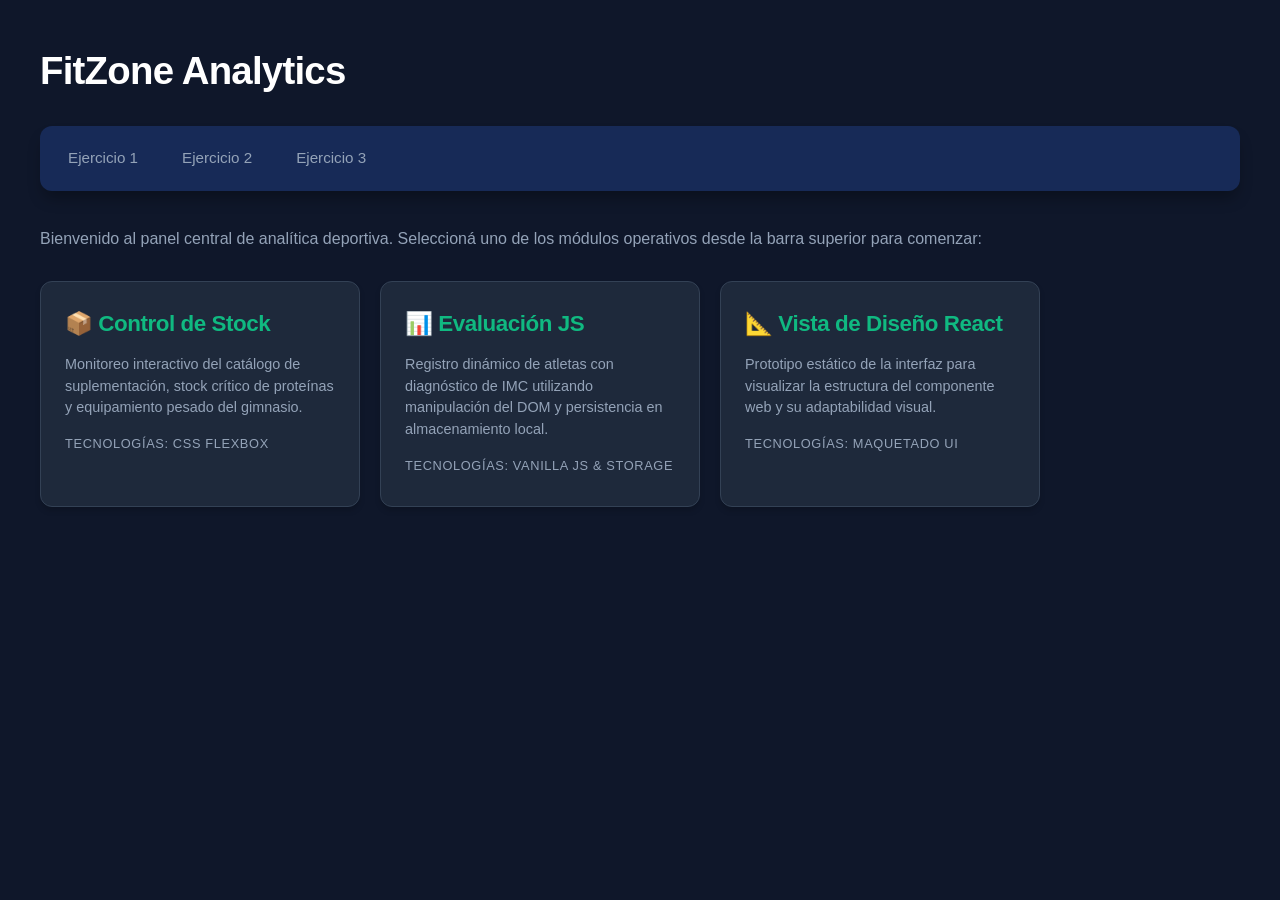
<file: index.html>
<!DOCTYPE html>
<html lang="es">
<head>
    <meta charset="UTF-8">
    <meta name="viewport" content="width=device-width, initial-scale=1.0">
    <title>FitZone Analytics - Inicio</title>
    <link rel="stylesheet" href="styles.css">
</head>
<body>
    <h1>FitZone Analytics</h1>
    
    <nav>
        
        <a href="flexbox.html">Ejercicio 1</a>
        <a href="personass.html">Ejercicio 2</a>
        <a href="react.html">Ejercicio 3</a>
    </nav>

    <p class="welcome-text">Bienvenido al panel central de analítica deportiva. Seleccioná uno de los módulos operativos desde la barra superior para comenzar:</p>

    <!-- Contenedores informativos sin los botones redundantes de abajo -->
    <div class="flex-container" style="margin-top: 30px;">
        
        <!-- Tarjeta 1: Stock -->
        <div class="card" style="width: 320px;">
            <h3 style="color: var(--accent-green); margin-bottom: 12px; font-size: 1.4rem;">📦 Control de Stock</h3>
            <p style="line-height: 1.5;">Monitoreo interactivo del catálogo de suplementación, stock crítico de proteínas y equipamiento pesado del gimnasio.</p>
            <p style="font-size: 0.8rem; color: var(--text-muted); text-transform: uppercase; letter-spacing: 0.05em; margin-top: 15px;">Tecnologías: CSS Flexbox</p>
        </div>

        <!-- Tarjeta 2: JS Nativo -->
        <div class="card" style="width: 320px;">
            <h3 style="color: var(--accent-green); margin-bottom: 12px; font-size: 1.4rem;">📊 Evaluación JS</h3>
            <p style="line-height: 1.5;">Registro dinámico de atletas con diagnóstico de IMC utilizando manipulación del DOM y persistencia en almacenamiento local.</p>
            <p style="font-size: 0.8rem; color: var(--text-muted); text-transform: uppercase; letter-spacing: 0.05em; margin-top: 15px;">Tecnologías: Vanilla JS & Storage</p>
        </div>

        <!-- Tarjeta 3: React (Solo Maqueta) -->
        <div class="card" style="width: 320px;">
            <h3 style="color: var(--accent-green); margin-bottom: 12px; font-size: 1.4rem;">📐 Vista de Diseño React</h3>
            <p style="line-height: 1.5;">Prototipo estático de la interfaz para visualizar la estructura del componente web y su adaptabilidad visual.</p>
            <p style="font-size: 0.8rem; color: var(--text-muted); text-transform: uppercase; letter-spacing: 0.05em; margin-top: 15px;">Tecnologías: Maquetado UI</p>
        </div>

    </div>
</body>
</html>
</file>
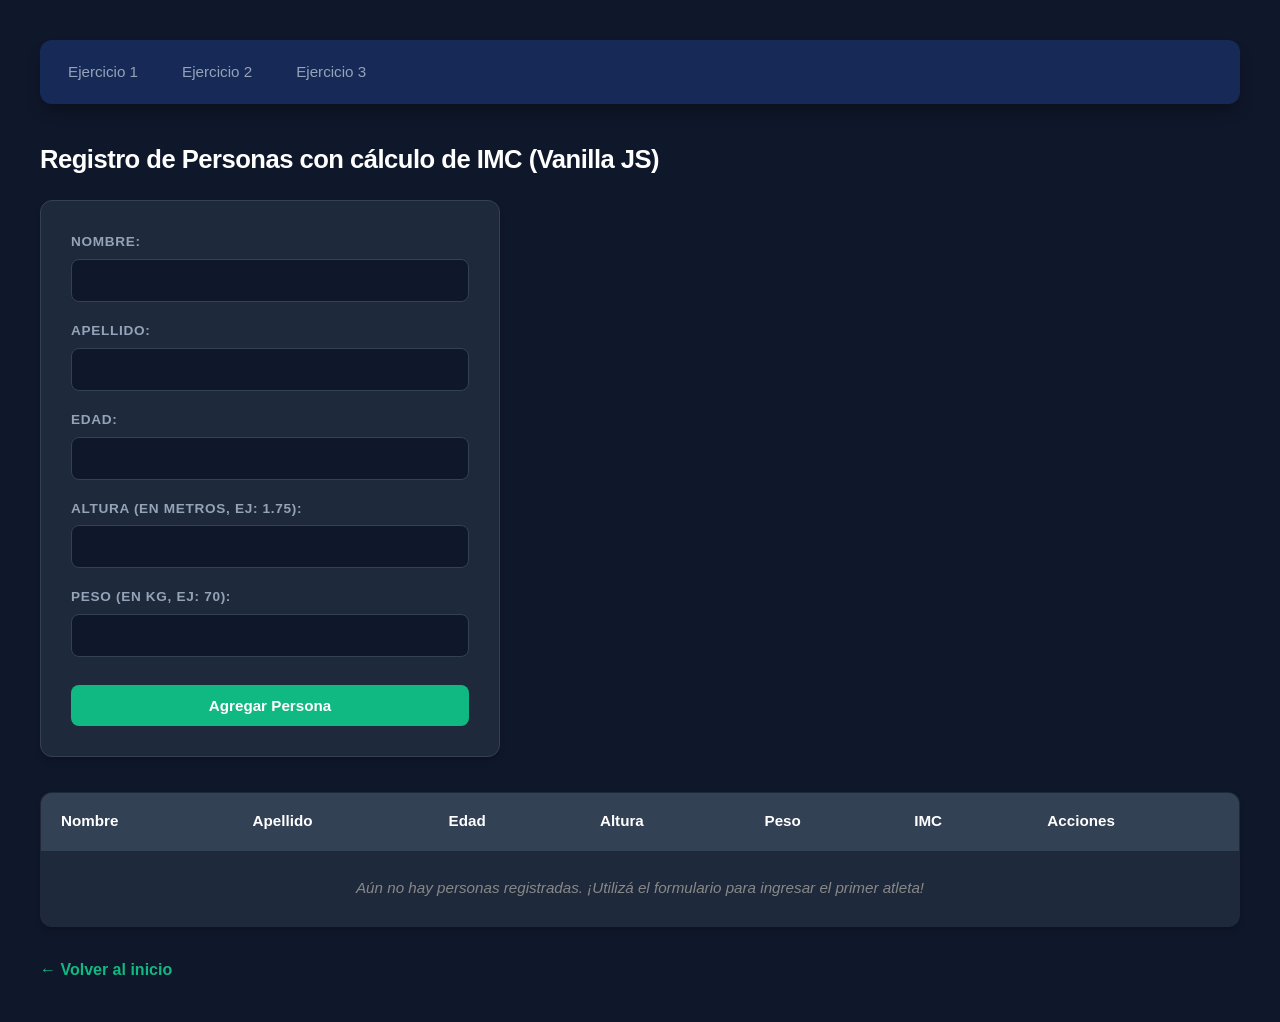
<file: personas.html>
<!DOCTYPE html>
<html lang="es">
<head>
    <meta charset="UTF-8">
    <meta name="viewport" content="width=device-width, initial-scale=1.0">
    <title>Ejercicio 2 - Personas (JS)</title>
    <link rel="stylesheet" href="styles.css">
</head>
<body>
    <nav>
        <a href="index.html">Ejercicio 1</a>
        <a href="flexbox.html">Ejercicio 2</a>
        <a href="react.html">Ejercicio 3</a>
    </nav>

    <h2>Registro de Personas con cálculo de IMC (Vanilla JS)</h2>
    
    <form id="form-personas">
        <div>
            <label>Nombre:</label>
            <input type="text" id="nombre" required>
        </div>
        <div>
            <label>Apellido:</label>
            <input type="text" id="apellido" required>
        </div>
        <div>
            <label>Edad:</label>
            <input type="number" id="edad" required min="0">
        </div>
        <div>
            <label>Altura (en metros, ej: 1.75):</label>
            <input type="number" id="altura" step="0.01" required min="0">
        </div>
        <div>
            <label>Peso (en kg, ej: 70):</label>
            <input type="number" id="peso" step="0.1" required min="0">
        </div>
        <button type="submit">Agregar Persona</button>
    </form>

    <table>
        <thead>
            <tr>
                <th>Nombre</th>
                <th>Apellido</th>
                <th>Edad</th>
                <th>Altura</th>
                <th>Peso</th>
                <th>IMC</th>
                <th>Acciones</th>
            </tr>
        </thead>
        <tbody id="tabla-body"></tbody>
    </table>

    <a href="index.html" class="back-link">← Volver al inicio</a>

    <script src="personas.js"></script>
</body>
</html>
</file>
<file: styles.css>
/* ==========================================================================
   1. RESETEO Y VARIABLES DE COLOR (FITNESS DARK MODE)
   ========================================================================== */
* {
    margin: 0;
    padding: 0;
    box-sizing: border-box;
}

:root {
    --bg-app: #0f172a;           /* Fondo gris pizarra oscuro premium */
    --bg-card: #1e293b;          /* Tarjetas gris oscuro azulado */
    --text-main: #f8fafc;        /* Texto blanco titanio */
    --text-muted: #94a3b8;
    --nav-bg: #0f172a;           
    --border-color: #334155;     /* Bordes oscuros sutiles */
    
    /* Colores Fitness */
    --accent-green: #10b981;     /* Verde esmeralda deportivo */
    --accent-green-hover: #059669;
    --accent-blue: #6366f1;      /* Azul eléctrico para filtros */
    --accent-blue-hover: #4f46e5;
    --accent-red: #ef4444;       /* Rojo alerta para eliminar */
    --accent-red-hover: #dc2626;
    
    --border-radius: 12px;
}

body {
    font-family: 'Segoe UI', Tahoma, Geneva, Verdana, sans-serif;
    background-color: var(--bg-app);
    color: var(--text-main);
    padding: 40px;
    line-height: 1.6;
}


h1, h2, h3 {
    font-weight: 700;
    letter-spacing: -0.02em;
}

h1 {
    font-size: 2.4rem;
    color: #ffffff;
    margin-bottom: 25px;
}

h2 {
    font-size: 1.6rem;
    color: #ffffff;
    margin-top: 10px;
    margin-bottom: 20px;
}

p {
    color: var(--text-muted);
    font-size: 1rem;
    margin-bottom: 25px;
}

.back-link {
    display: inline-block;
    margin-top: 30px;
    color: var(--accent-green);
    text-decoration: none;
    font-weight: 600;
    transition: all 0.2s ease;
}

.back-link:hover {
    color: var(--accent-green-hover);
    transform: translateX(-4px);
}


nav {
    background-color: #172a57;
    padding: 10px;
    margin-bottom: 35px;
    border-radius: var(--border-radius);
    box-shadow: 0 10px 15px -3px rgba(0, 0, 0, 0.3);
    display: flex;
    gap: 8px;
}

nav a {
    color: #94a3b8;
    text-decoration: none;
    padding: 10px 18px;
    font-weight: 500;
    font-size: 0.95rem;
    border-radius: 8px;
    transition: all 0.25s ease;
}

nav a:hover {
    color: #ffffff;
    background-color: rgba(255, 255, 255, 0.05);
}

nav a.active {
    color: #ffffff;
    background-color: var(--accent-green);
    font-weight: 600;
}


button {
    font-family: inherit;
    font-size: 0.95rem;
    font-weight: 600;
    padding: 12px 20px;
    border: none;
    border-radius: 8px;
    cursor: pointer;
    transition: all 0.2s ease;
}

button:active {
    transform: scale(0.97);
}

button[type="submit"] {
    background-color: var(--accent-green);
    color: white;
    width: 100%;
    margin-top: 10px;
}

button[type="submit"]:hover {
    background-color: var(--accent-green-hover);
}

.btn-filter {
    background-color: var(--accent-blue);
    color: white;
    margin-bottom: 25px;
}

.btn-filter:hover {
    background-color: var(--accent-blue-hover);
}

.btn-delete {
    background-color: rgba(239, 68, 68, 0.15);
    color: var(--accent-red);
    padding: 6px 14px;
    font-size: 0.85rem;
    border-radius: 6px;
}

.btn-delete:hover {
    background-color: var(--accent-red);
    color: white;
}


.flex-container {
    display: flex;
    flex-wrap: wrap;
    gap: 20px;
    margin-top: 15px;
}

.card {
    background: var(--bg-card);
    border: 1px solid var(--border-color);
    border-radius: var(--border-radius);
    padding: 24px;
    width: 250px;
    box-shadow: 0 4px 6px -1px rgba(0, 0, 0, 0.2);
    transition: all 0.3s cubic-bezier(0.4, 0, 0.2, 1);
}

.card:hover {
    transform: translateY(-5px);
    box-shadow: 0 20px 25px -5px rgba(0, 0, 0, 0.4);
}

.card h3 {
    font-size: 1.25rem;
    color: #ffffff;
    margin-bottom: 12px;
}

.card p {
    color: var(--text-muted);
    font-size: 0.9rem;
    margin-bottom: 6px;
}

.card.highlighted {
    border: 2px solid #f59e0b;
    background: linear-gradient(180deg, #1e293b 0%, #292524 100%);
    box-shadow: 0 10px 20px -5px rgba(245, 158, 11, 0.2);
}


form {
    background: var(--bg-card);
    padding: 30px;
    border-radius: var(--border-radius);
    max-width: 460px;
    margin-bottom: 35px;
    border: 1px solid var(--border-color);
    box-shadow: 0 4px 6px -1px rgba(0, 0, 0, 0.2);
}

form div {
    margin-bottom: 18px;
}

form label {
    display: block;
    margin-bottom: 6px;
    font-weight: 600;
    font-size: 0.85rem;
    text-transform: uppercase;
    letter-spacing: 0.05em;
    color: var(--text-muted);
}

form input {
    width: 100%;
    padding: 12px 14px;
    font-size: 0.95rem;
    font-family: inherit;
    border: 1px solid var(--border-color);
    border-radius: 8px;
    background-color: #0f172a;
    color: white;
    transition: all 0.2s ease;
}

form input:focus {
    outline: none;
    border-color: var(--accent-green);
    box-shadow: 0 0 0 3px rgba(16, 114, 241, 0.15);
}

table {
    width: 100%;
    border-collapse: collapse;
    background: var(--bg-card);
    border-radius: var(--border-radius);
    overflow: hidden;
    border: 1px solid var(--border-color);
    box-shadow: 0 4px 6px -1px rgba(0, 0, 0, 0.2);
}

th, td {
    padding: 16px 20px;
    text-align: left;
    font-size: 0.95rem;
}

th {
    background-color: #334155;
    color: #ffffff;
    font-weight: 600;
    border-bottom: 2px solid var(--border-color);
}

td {
    border-bottom: 1px solid var(--border-color);
    color: #e2e8f0;
}

tr:last-child td {
    border-bottom: none;
}

tr:hover td {
    background-color: #24324f;
}

/* Lista de Inicio */
.welcome-text {
    margin-bottom: 20px;
    font-weight: 500;
}

.index-list {
    list-style-type: none;
}

.index-list li {
    background-color: var(--bg-card);
    border: 1px solid var(--border-color);
    padding: 16px 20px;
    margin-bottom: 12px;
    border-radius: var(--border-radius);
    max-width: 700px;
    box-shadow: 0 4px 6px -1px rgba(0, 0, 0, 0.2);
    font-size: 0.95rem;
}

.index-list li strong {
    color: var(--accent-green);
}
</file>
